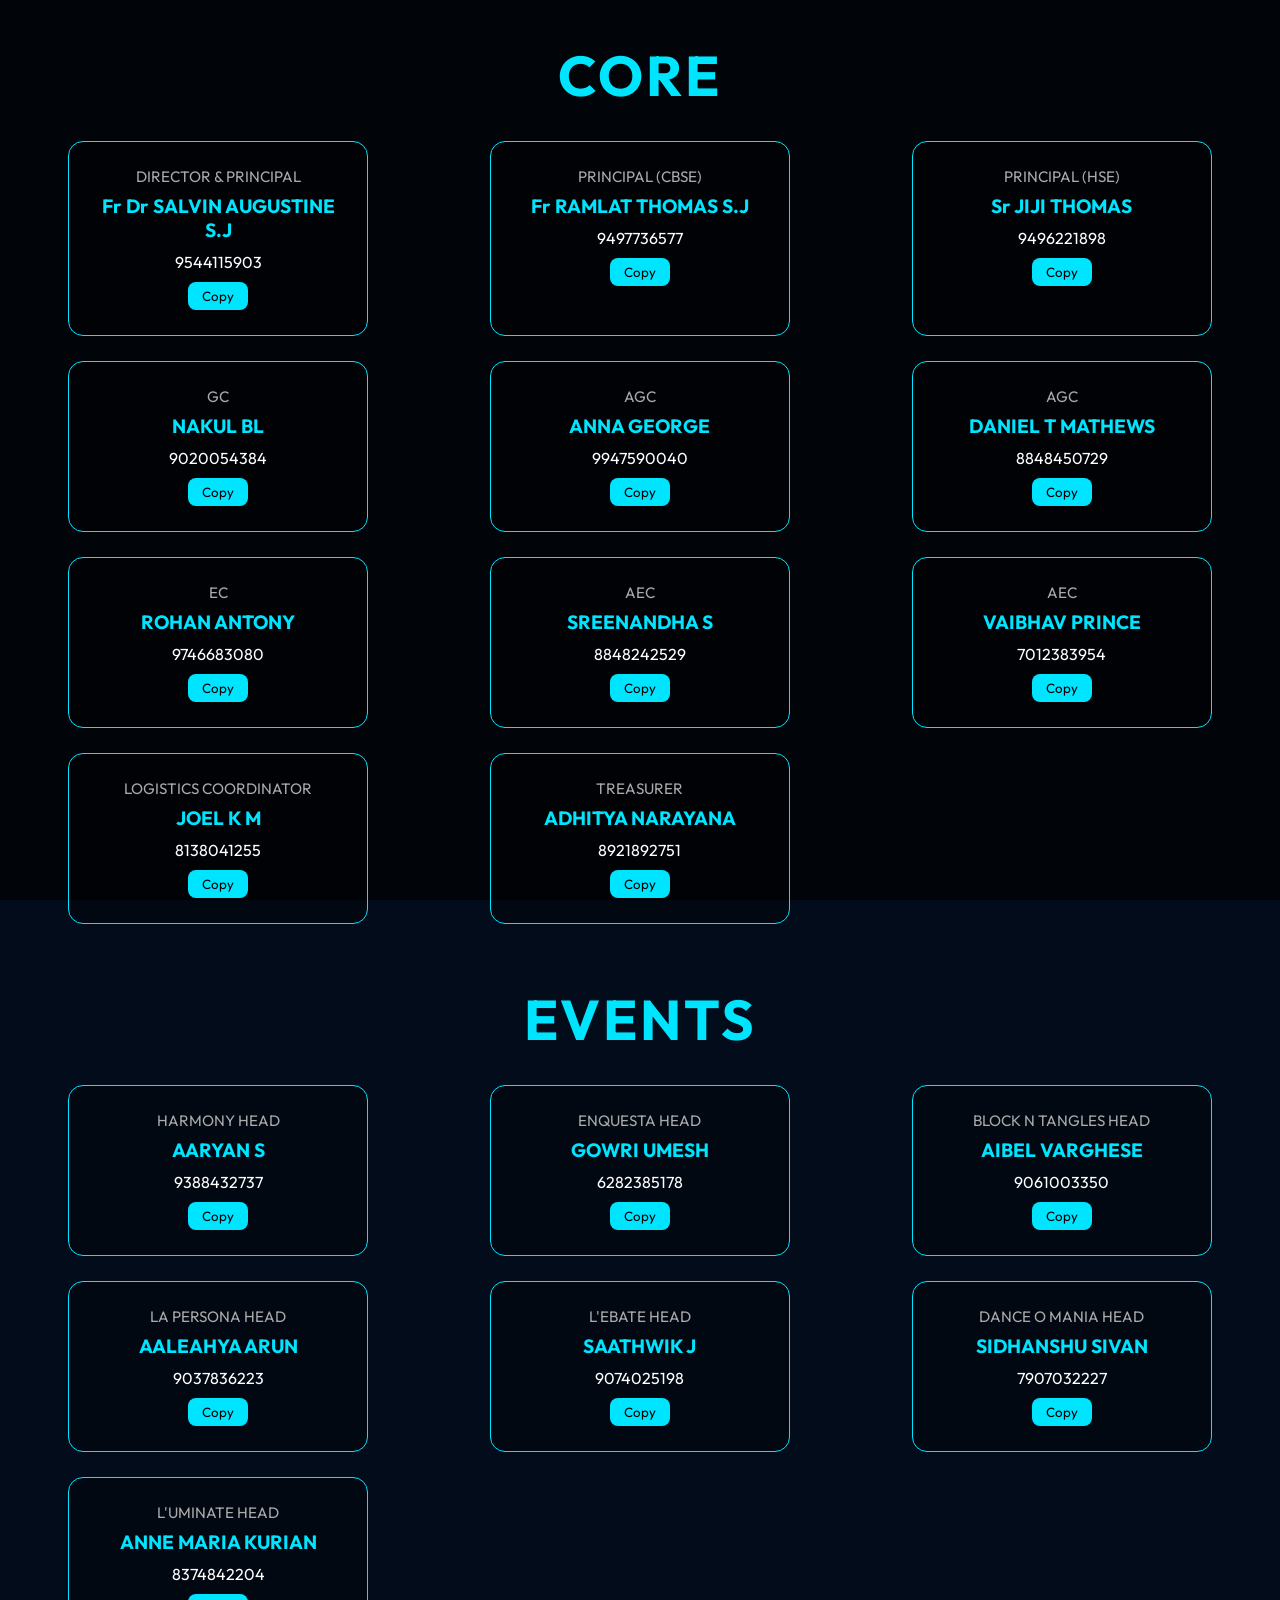
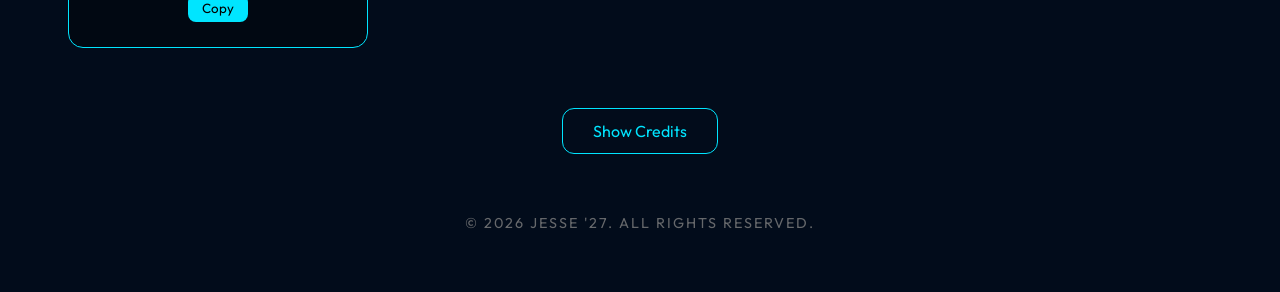
<file: contacts/index.html>
<!DOCTYPE html>
<html lang="en">
<head>
<meta charset="UTF-8">
<meta name="viewport" content="width=device-width, initial-scale=1">
<title>LAFEST CONTACTS</title>

<link href="https://fonts.googleapis.com/css2?family=Outfit:wght@300;400;600;700&display=swap" rel="stylesheet">
<link rel="stylesheet" href="style.css">
</head>

<body>

<video autoplay muted loop playsinline class="bg-video">
<source src="lafestlogocontactsbg.mp4" type="video/mp4">
</video>

<div class="overlay"></div>

<div class="madhavsuresh">

<!-- CORE -->
<div class="section">
<h1 class="title">CORE</h1>

<div class="grid">

<div class="card">
<div class="role">DIRECTOR & PRINCIPAL</div>
<div class="name">Fr Dr SALVIN AUGUSTINE S.J</div>
<div class="number">9544115903</div>
<button onclick="copyNumber(this)">Copy</button>
</div>

<div class="card">
<div class="role">PRINCIPAL (CBSE)</div>
<div class="name">Fr RAMLAT THOMAS S.J</div>
<div class="number">9497736577</div>
<button onclick="copyNumber(this)">Copy</button>
</div>

<div class="card">
<div class="role">PRINCIPAL (HSE)</div>
<div class="name">Sr JIJI THOMAS</div>
<div class="number">9496221898</div>
<button onclick="copyNumber(this)">Copy</button>
</div>

<div class="card">
<div class="role">GC</div>
<div class="name">NAKUL BL</div>
<div class="number">9020054384</div>
<button onclick="copyNumber(this)">Copy</button>
</div>

<div class="card">
<div class="role">AGC</div>
<div class="name">ANNA GEORGE</div>
<div class="number">9947590040</div>
<button onclick="copyNumber(this)">Copy</button>
</div>

<div class="card">
<div class="role">AGC</div>
<div class="name">DANIEL T MATHEWS</div>
<div class="number">8848450729</div>
<button onclick="copyNumber(this)">Copy</button>
</div>

<div class="card">
<div class="role">EC</div>
<div class="name">ROHAN ANTONY</div>
<div class="number">9746683080</div>
<button onclick="copyNumber(this)">Copy</button>
</div>

<div class="card">
<div class="role">AEC</div>
<div class="name">SREENANDHA S</div>
<div class="number">8848242529</div>
<button onclick="copyNumber(this)">Copy</button>
</div>

<div class="card">
<div class="role">AEC</div>
<div class="name">VAIBHAV PRINCE</div>
<div class="number">7012383954</div>
<button onclick="copyNumber(this)">Copy</button>
</div>

<div class="card">
<div class="role">LOGISTICS COORDINATOR</div>
<div class="name">JOEL K M</div>
<div class="number">8138041255</div>
<button onclick="copyNumber(this)">Copy</button>
</div>

<div class="card">
<div class="role">TREASURER</div>
<div class="name">ADHITYA NARAYANA</div>
<div class="number">8921892751</div>
<button onclick="copyNumber(this)">Copy</button>
</div>

</div>
</div>
<!-- EVENTS -->
<div class="section">
<h1 class="title">EVENTS</h1>

<div class="grid">

<div class="card">
<div class="role">HARMONY HEAD</div>
<div class="name">AARYAN S</div>
<div class="number">9388432737</div>
<button onclick="copyNumber(this)">Copy</button>
</div>

<div class="card">
<div class="role">ENQUESTA HEAD</div>
<div class="name">GOWRI UMESH</div>
<div class="number">6282385178</div>
<button onclick="copyNumber(this)">Copy</button>
</div>

<div class="card">
<div class="role">BLOCK N TANGLES HEAD</div>
<div class="name">AIBEL VARGHESE</div>
<div class="number">9061003350</div>
<button onclick="copyNumber(this)">Copy</button>
</div>

<div class="card">
<div class="role">LA PERSONA HEAD</div>
<div class="name">AALEAHYA ARUN</div>
<div class="number">9037836223</div>
<button onclick="copyNumber(this)">Copy</button>
</div>

<div class="card">
<div class="role">L'EBATE HEAD</div>
<div class="name">SAATHWIK J</div>
<div class="number">9074025198</div>
<button onclick="copyNumber(this)">Copy</button>
</div>

<div class="card">
<div class="role">DANCE O MANIA HEAD</div>
<div class="name">SIDHANSHU SIVAN</div>
<div class="number">7907032227</div>
<button onclick="copyNumber(this)">Copy</button>
</div>

<div class="card">
<div class="role">L'UMINATE HEAD</div>
<div class="name">ANNE MARIA KURIAN</div>
<div class="number">8374842204</div>
<button onclick="copyNumber(this)">Copy</button>
</div>

</div>
</div>

<!-- POPUP -->
<div class="center">
<button class="credits-btn" onclick="openCredits()">Show Credits</button>
</div>

<div id="popup" class="popup">
<div class="popup-box">

<h2>Website Credits</h2>

<p>Ryan Thomas</p>
<p>Madhav Suresh G</p>
<p>Nakul Dinakar</p>

<button onclick="closeCredits()">Back</button>
</div>
</div>
<script src="script.js"></script>
<footer class="footer">
© 2026 JESSE '27. ALL RIGHTS RESERVED.
</footer>
</file>
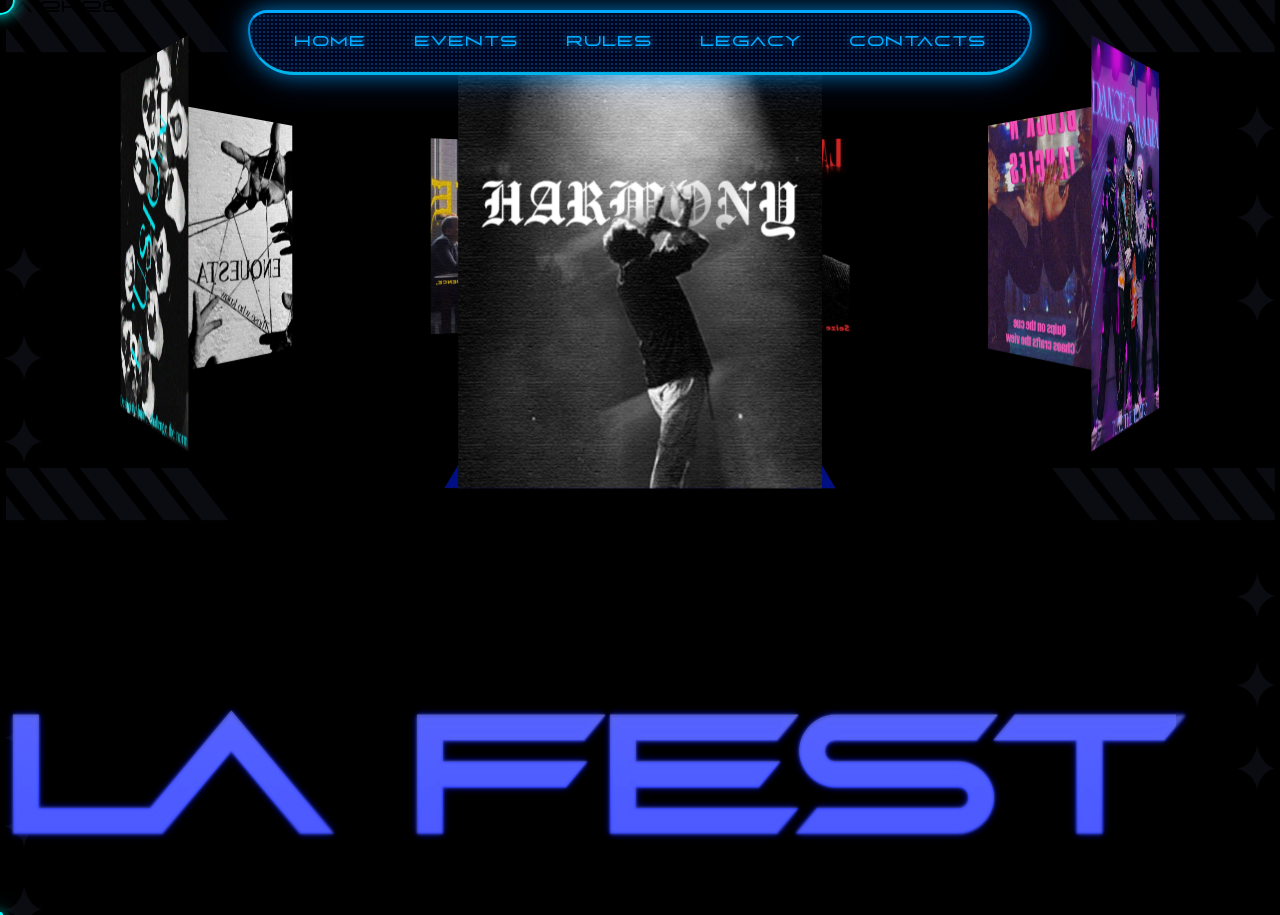
<file: eventsv1-main/index.html>
<!doctype html>
<html lang="en">

<head>
    <meta charset="UTF-8" />
    <meta name="viewport" content="width=device-width, initial-scale=1.0" />
    <title>LA EVENTS</title>
    <link rel="stylesheet" href="../nav.css">
    <style>
        * {
            margin: 0;
            padding: 0;
            box-sizing: border-box;
        }

        body {
            background-image: url("../eventsv1-main/images/bg.png");
            background-color: black;
            background-size: contain;
        }

        .navbar-container {
            z-index: 4;
        }
    </style>
    <link rel="stylesheet" href="../eventsv1-main/style2.css" />
</head>

<body>
    <div class="glitch-overlay"></div>

    <div class="navbar-container">
        <button class="menu-toggle" aria-label="Toggle menu">
            <div></div>
            <div></div>
            <div></div>
        </button>
        <nav class="navbar">
            <a href="../waterball/index.html">HOME</a>
            <a href="../eventsv1-main/index.html">EVENTS</a>
            <a href="../rules/index.html">RULES</a>
            <a href="../leg/index.html">LEGACY</a>
            <a href="../contacts_updated.html">CONTACTS</a>
        </nav>
    </div>


    <div class="header"></div>
    <span class="title">LA 2K26</span>
    <div class="banner">
        <div class="slider" style="--quantity: 7">
            <!-- <div class="item" style="--position: 1"><img src="images/dragon_1.jpg" alt=""></div> -->
            <div class="item" style="--position: 1">
                <img src="../eventsv1-main/images/img1.png" alt="" />
            </div>
            <div class="item" style="--position: 2">
                <img src="../eventsv1-main/images/img2.jpeg" alt="" />
            </div>
            <div class="item" style="--position: 3">
                <img src="../eventsv1-main/images/img3.jpeg" alt="" />
            </div>
            <div class="item" style="--position: 4">
                <img src="../eventsv1-main/images/img4.jpeg" alt="" />
            </div>
            <div class="item" style="--position: 5">
                <img src="../eventsv1-main/images/img5.jpeg" alt="" />
            </div>
            <div class="item" style="--position: 6">
                <img src="../eventsv1-main/images/img6.jpeg" alt="" />
            </div>
            <div class="item" style="--position: 7">
                <img src="../eventsv1-main/images/img7.jpeg" alt="" />
            </div>
            <div class="center-banner">
                <div class="banner-inner">
                    <img src="../eventsv1-main/logocentered.png" alt="" />
                </div>
            </div>
        </div>
        <div class="content">
            <h1 class="neon">LA FEST</h1>
            <div class="author">
                <p>CLICK CARDS TO SEE EVENT DETAILS</p>
            </div>
            <div class="model"></div>
        </div>
    </div>

    <!-- <div id="modal">
    <div class="modal-content">
        <span id="closeBtn">&times;</span>
        <img id="modalImg" alt="">
        <h2 id="modalTitle"></h2>
        <p id="modalDesc"></p>
    </div>
    </div> -->

    <div id="modal">
        <div class="modal-content">
            <span id="closeBtn">&times;</span>

            <button id="prevBtn">&#10094;</button>
            <button id="nextBtn">&#10095;</button>

            <div class="modal-body">
                <!-- LEFT -->
                <div class="left">
                    <img id="modalImg" alt="" />
                    <h2 id="modalTitle"></h2>
                    <p id="modalDesc"></p>
                    <p id="seeRulesBtn" class="mobile-toggle-text">See rules</p>
                </div>

                <!-- RIGHT -->
                <div class="right">
                    <p id="backToDescBtn" class="mobile-toggle-text">&#8592; Back</p>
                    <h3>RULES</h3>
                    <ul id="modalRules"></ul>
                </div>
            </div>
        </div>
    </div>
    <div class="cursor-dot"></div>
    <div class="cursor-ring"></div>

    <!-- <script>
        const images = document.querySelectorAll(".item img");

        const modal = document.getElementById("modal");
        const modalImg = document.getElementById("modalImg");
        const closeBtn = document.getElementById("closeBtn");
        const nextBtn = document.getElementById("nextBtn");
        const prevBtn = document.getElementById("prevBtn");

        let currentIndex = 0;

        // open modal
        images.forEach((img, index) => {
        img.addEventListener("click", () => {
            currentIndex = index;
            showImage();
            modal.style.display = "flex";
        });
        });

        // show image function
        function showImage() {
        modalImg.src = images[currentIndex].src;
        }

        // next
        nextBtn.onclick = () => {
        currentIndex = (currentIndex + 1) % images.length;
        showImage();
        };

        // prev
        prevBtn.onclick = () => {
        currentIndex = (currentIndex - 1 + images.length) % images.length;
        showImage();
        };

        // close
        closeBtn.onclick = () => modal.style.display = "none";

        window.onclick = (e) => {
        if (e.target === modal) {
            modal.style.display = "none";
        }
        };
    </script> -->

    <script>
        const images = document.querySelectorAll(".item img");

        const modal = document.getElementById("modal");
        const modalImg = document.getElementById("modalImg");
        const modalTitle = document.getElementById("modalTitle");
        const modalDesc = document.getElementById("modalDesc");
        const modalRules = document.getElementById("modalRules");

        const modalBody = document.querySelector(".modal-body");
        const seeRulesBtn = document.getElementById("seeRulesBtn");
        const backToDescBtn = document.getElementById("backToDescBtn");

        seeRulesBtn.onclick = () => modalBody.classList.add("show-rules");
        backToDescBtn.onclick = () => modalBody.classList.remove("show-rules");

        const closeBtn = document.getElementById("closeBtn");
        const nextBtn = document.getElementById("nextBtn");
        const prevBtn = document.getElementById("prevBtn");

        let currentIndex = 0;

        // 🔥 DATA
        const eventData = [
            {
                title: "HARMONY",
                desc: `Silence becomes obsolete the second the first note hits. Upon a singular stage, an amalgam of different voices rises as one; the air shifts as the ensembles take command through their mastery of rhythm, harmony, and precision. What follows is not just any other performance, but a resurgence of spirit and voices restored to their complete grandeur. This is Harmony — a celebration of music in its most powerful and unapologetic form.`,

                rules: [
                    "Each team must have a minimum of five members, and a maximum of ten.",
                    "Teams will have three minutes for stage setup and seven minutes for performance.",
                    "Each team must include at least three instruments and not more than four vocalists.",
                    "All genres of music are permitted, except devotional, patriotic, and classical.",
                    "Instruments must be tuned before reaching the school.",
                    "The use of pre-recorded MIDI files, rhythm boxes, karaoke tracks, or drum pads is strictly prohibited.",
                    "Shoulder synthesisers and USB-MIDI controllers are allowed, as long as they do not include pre-recorded MIDI loops.",
                    "The venue will provide the following:A standard drum kit Two keyboard stands Five microphones Six output connections",
                    "Participants must bring any additional instruments and accessories they may need, such as guitar pedals, cables and drumsticks.",
                    "Amplifiers will be available upon request.",
                    "Vulgarity in lyrics will lead to deduction of points.",
                ],
            },

            {
                title: "DANCE O' MANIA",
                desc: `Dance O’ Mania surges to life, each rhythmic step reverberating and building a quiet yet undeniable force. Movement becomes a synergy — fluid and unrestrained, breaking past limits to form something raw and deliberate. As the momentum builds to its summit, every motion carries emotion — precise, controlled yet instinctive. In that balance of solitude and strength, the stage does not just hold the performance, it yields to it.`,

                rules: [
                    "1. Each team must have a minimum of five members, and a maximum of ten.",
                    "2. Teams will have three minutes for stage setup and seven minutes for performance.",
                    "3. Each team must include at least three instruments and not more than four vocalists.",
                    "4. All genres of music are permitted, except devotional, patriotic, and classical.",
                    "5. Instruments must be tuned before reaching the school.",
                    "6. The use of pre-recorded MIDI files, rhythm boxes, karaoke tracks, or drum pads is strictly prohibited.",
                    "7. Shoulder synthesisers and USB-MIDI controllers are allowed, as long as they do not include pre-recorded MIDI loops.",
                    "8. The venue will provide the following:",
                    "   • A standard drum kit",
                    "   • Two keyboard stands",
                    "   • Five microphones",
                    "   • Six output connections",
                    "9. Participants must bring any additional instruments and accessories they may need, such as guitar pedals, cables and drumsticks.",
                    "10. Amplifiers will be available upon request.",
                    "11. Vulgarity in lyrics will lead to deduction of points.",
                ],
            },

            {
                title: "BLOCK N' TANGLES",
                desc: `"Think fast, speak faster, and pray your neurons cooperate. Block N’ Tangles is not so much a game as it is a live demonstration of what happens when intelligence is politely abandoned. The rules may be simple, but the outcomes, well, not so much. One twist, one rephrase, one unfortunate sentence, and the whole performance spirals beautifully off the cliff of absurdity. Every plot twist is a trap, every response is a gamble, and every round is an elegant collapse of preparation into pandemonium.`,

                rules: [
                    "1. Each school may send no more than two teams, each consisting of two members.",
                    "2. There will be two off-stage rounds: the first is a written round that will shortlist teams for the second, a group discussion round.",
                    "3. Four teams will qualify for the final on-stage round.",
                    "4. The on-stage round will comprise multiple sub-rounds, the details of which will be revealed on the day of the event.",
                    "5. The judges' decisions will be final.",
                    "6. Vulgarity or obscenity in speech or actions will lead to disqualification."
                ],
            },

            {
                title: "LA PERSONA",
                desc: `The lights are glaring and the audience awaits; unflinching and unforgiving. The only script you have is the one you create under the limelight. Quick thinking, composure and authenticity are your only allies. Be your own character, or put on a mask as your temperament is intensely analysed. This is La Persona, a battleground where only the fearless move ahead in a test of personality and creativity. The throne lies vacant for the victor to claim. Conquer the stage or crumble under the weight of the crown.`,

                rules: [
                    "1. Each school may nominate a maximum of four contestants to participate in this event.",
                    "2. The event comprises three rounds:",
                    "    • Glance - Written round",
                    "    • Gaze - Interview round",
                    "    • The Unveil - Final onstage round",
                    "3. All participants are expected to show up in modest attire.",
                    "4. Strict adherence to time limits for each segment is mandatory. Any deviation may result in penalties, including point deductions.",
                    "5. Any form of vulgarity, obscenity, or the use of unparliamentary language is strictly prohibited. Such infractions will result in immediate point deductions or potential disqualification.",
                    "6. The judges' decision will be final and irrevocable.",
                    "7. La Persona will crown only one winner."
                ],
            },

            {
                title: "L'EBATE",
                desc: `A clash of sharp minds where every word is weighed and every argument unravelled. A ground where opinions and facts are challenged, refined, reframed, and even rebuilt in the face of opposition. As a contender at L’ebate, your strength lies in what you can defend. `,

                rules: [
                    "1. Each school may send a team comprising two members.",
                    "2. Performance in the prelims will determine entry into the semi-finals and finals.",
                    "3. Prelims rules: Speakers will be allowed one minute to deliver their points, after which the opposition can ask questions for a maximum of two minutes. A maximum of three questions is allowed.",
                    "4. Finals rules: The finals will be centred around a moot court scenario. Participants will not be allowed to change their stand during the debate.",
                    "5. During the rebuttal session, the speaker is not allowed to seek the help of his teammate, and cross-questioning is not allowed. No new arguments may be introduced in the rebuttal period.",
                    "6. Details regarding the semi-finals and finals will be provided on the day of the event."
                ],
            },

            {
                title: "ENQUESTA",
                desc: `Imagine a world where intellect is no longer an advantage, but a necessity. Where inquisitiveness is the need of the hour, and questions do not merely test what you know, but probe how you think. Welcome to Enquesta, where insight meets acuity. Read between the lines and scrutinise every word with intent, for only then will you truly stand a chance of securing victory. `,

                rules: [
                    "1. Each school may register up to six teams for the preliminary round.",
                    "2. Each team must consist of only two members.",
                    "3. The prelims will feature twenty questions to determine the finalists.",
                    "4. Only one team per school can qualify for the finals.",
                    "5. In case of a tie, starred questions will be used as tiebreakers.",
                    "6. The top six teams will advance to the final round.",
                    "7. The finals may include question formats such as Pounce and Bounce, Buzzer, or Rapid Fire.",
                    "8. The quizmasters' decision is final."
                ],
            },

            {
                title: "ILLUMINATI",
                desc: `A world at its pinnacle, where progress collapses under its own weight. Here, today’s realities warp into distorted futures, shaped by power, silence, and control. Through the clever use of satire and humour, actors reveal the absurdities embedded within systems to which we often conform without question. Theatre becomes a lens, magnifying the truths that seem distant yet disturbingly close. At this tipping point, the spotlight exposes not just what we could become, but what we already are.`,

                rules: [
                    "1. Each school may send a team of two members.",
                    "2. The event will consist of three rounds: a written round, a puzzle-solving round, and a final on-stage round.",
                    "3. The written round will test general knowledge and lateral thinking skills.",
                    "4. The puzzle-solving round will involve solving a series of puzzles within a time limit.",
                    "5. The final on-stage round will involve a live puzzle-solving challenge in front of an audience.",
                    "6. The team with the highest score at the end of all rounds will be declared the winner.",
                    "7. The judges' decision will be final and binding."
                ],
            },

            // ...Array(images.length - 2).fill({
            //   title: "COMING SOON",
            //   desc: "Details will be revealed soon...",
            //   rules: ["More info coming soon"],
            // }),
        ];

        // open modal
        images.forEach((img, index) => {
            img.addEventListener("click", () => {
                currentIndex = index;
                showContent();
                modal.style.display = "flex";
                setTimeout(() => modal.classList.add("show"), 10);
            });
        });

        function showContent() {
            modalBody.classList.remove("show-rules");
            modalImg.src = images[currentIndex].src;
            modalTitle.textContent = eventData[currentIndex].title;
            modalDesc.textContent = eventData[currentIndex].desc;

            // rules list
            modalRules.innerHTML = "";
            eventData[currentIndex].rules.forEach((rule) => {
                const li = document.createElement("li");
                li.textContent = rule;
                modalRules.appendChild(li);
            });
        }

        function animateChange(direction) {
            const body = document.querySelector(".modal-body");

            body.classList.remove("slide-in");
            body.classList.add(
                direction === "next" ? "slide-out-left" : "slide-out-right",
            );

            setTimeout(() => {
                showContent();

                body.classList.remove("slide-out-left", "slide-out-right");
                body.classList.add("slide-in");
            }, 200);
        }

        // next
        nextBtn.onclick = () => {
            currentIndex = (currentIndex + 1) % images.length;
            animateChange("next");
        };

        // prev
        prevBtn.onclick = () => {
            currentIndex = (currentIndex - 1 + images.length) % images.length;
            animateChange("prev");
        };

        // close
        //   closeBtn.onclick = () => (modal.style.display = "none");
        let isClosing = false;

        function closeModal() {
            if (isClosing) return;
            isClosing = true;

            modal.classList.remove("show");

            setTimeout(() => {
                modal.style.display = "none";
                isClosing = false;
            }, 400);
        }
        //   closeBtn.onclick = () => {
        //     modal.classList.remove("show");
        //     setTimeout(() => (modal.style.display = "none"), 400);
        //   };

        //   window.onclick = (e) => {
        //     if (e.target === modal) {
        //       modal.style.display = "none";
        //     }
        //   };
        closeBtn.onclick = closeModal;

        window.onclick = (e) => {
            if (e.target === modal) {
                closeModal();
            }
        };
    </script>

    <!-- CUSTOM CURSOR -->
    <script>
        const dot = document.querySelector(".cursor-dot");
        const ring = document.querySelector(".cursor-ring");

        let mouseX = 0;
        let mouseY = 0;

        let ringX = 0;
        let ringY = 0;

        // track mouse
        document.addEventListener("mousemove", (e) => {
            mouseX = e.clientX;
            mouseY = e.clientY;

            dot.style.left = mouseX + "px";
            dot.style.top = mouseY + "px";
        });

        // smooth follow (lag effect)
        function animate() {
            ringX += (mouseX - ringX) * 0.15;
            ringY += (mouseY - ringY) * 0.15;

            ring.style.left = ringX + "px";
            ring.style.top = ringY + "px";

            requestAnimationFrame(animate);
        }

        animate();

        // hover detection
        const hoverElements = document.querySelectorAll("button, img, .item");

        hoverElements.forEach((el) => {
            el.addEventListener("mouseenter", () => {
                document.body.classList.add("cursor-hover");
            });

            el.addEventListener("mouseleave", () => {
                document.body.classList.remove("cursor-hover");
            });
        });

        //OPTIONAL

        document.addEventListener("click", () => {
            ring.style.transform = "translate(-50%, -50%) scale(0.7)";
            setTimeout(() => {
                ring.style.transform = "translate(-50%, -50%) scale(1)";
            }, 100);
        });
    </script>
    <script src="https://cdn.jsdelivr.net/npm/bootstrap@5.3.2/dist/js/bootstrap.bundle.min.js"></script>
    <script>
        const toggle = document.querySelector('.menu-toggle');
        const navbar = document.querySelector('.navbar');

        toggle.addEventListener('click', () => {
            navbar.classList.toggle('active');
        });
    </script>
</body>

</html>
</file>
<file: contacts/style.css>
*{
margin:0;
padding:0;
box-sizing:border-box;
font-family:Outfit;
}

body{
background:#020c1b;
color:white;
overflow-x:hidden;
}

.bg-video{
position:fixed;
width:100%;
height:100%;
object-fit:cover;
z-index:-2;
}

.overlay{
position:fixed;
inset:0;
background:rgba(0,0,0,0.65);
z-index:-1;
}

.madhavsuresh{
padding:40px 20px;
}

.section{
margin-bottom:60px;
}

.title{
text-align:center;
font-size:3.5rem;
color:#00e5ff;
letter-spacing:3px;
margin-bottom:30px;
}

.grid{
display:grid;
grid-template-columns:repeat(3,1fr);
gap:25px;
justify-items:center;
}

.card{
width:300px;
padding:25px;
border:1px solid #00e5ff;
border-radius:15px;
background:rgba(0,0,0,0.3);
text-align:center;
transition:0.3s;
}

.card:hover{
transform:translateY(-6px);
box-shadow:0 0 25px #00e5ff;
}

.role{
color:#aaa;
font-size:0.95rem;
margin-bottom:8px;
}

.name{
color:#00e5ff;
font-size:1.2rem;
font-weight:700;
}

.number{
margin:10px 0;
}

button{
padding:6px 14px;
border:none;
border-radius:8px;
background:#00e5ff;
cursor:pointer;
}

.center{
text-align:center;
}

.credits-btn{
padding:12px 30px;
border:1px solid #00e5ff;
background:transparent;
color:#00e5ff;
border-radius:12px;
font-size:1rem;
}

.popup{
position:fixed;
inset:0;
display:none;
justify-content:center;
align-items:center;
background:rgba(0,0,0,0.5);
}

.popup-box{
background:rgba(0,0,0,0.4);
backdrop-filter:blur(18px);
border:1px solid #00e5ff;
padding:40px;
border-radius:18px;
text-align:center;
width:320px;
}

.popup-box h2{
color:#00e5ff;
margin-bottom:20px;
}

.popup-box p{
margin:10px 0;
}

.popup-box button{
margin-top:20px;
}

.footer{
text-align:center;
width:100%;
display:flex;
justify-content:center;
align-items:center;
padding:20px;
color:grey;
font-size:0.9rem;
letter-spacing:2px;
opacity:0.8;
margin-top:40px;
}
</file>
<file: nav.css>
@font-face {
    font-family: 'gabos';
    src: url('../waterball/Fonts/BEASIGNE.ttf') format('truetype');
    font-weight: bold;
    font-style: oblique;
}

/* Dynamic Island Navbar with Matrix Glow */


* {
    margin: 0;
    padding: 0;
    box-sizing: border-box;
}

body {
    font-family: "gabos", sans-serif;
    max-height: 100vh;
    overflow-y: hidden;

}

.navbar-container {
    position: absolute;
    top: 20px;
    margin-top: -10px;
    width: 100%;
    display: flex;
    justify-content: center;
    z-index: 230000;
    /* Increased z-index to be above glass boxes container */
}

.navbar {
    background-color: #020520;
    border-radius: 0px;
    padding: 13px 20px;
    display: flex;
    /* gap: 10px; */
    justify-content: center;
    align-items: center;
    position: relative;
    overflow: hidden;
    box-shadow:
        0 0 20px rgba(0, 170, 255, 0.6),
        0 0 40px rgba(0, 100, 255, 0.3),
        inset 0 0 20px rgba(0, 170, 255, 0.1);
    transition: all 0.4s ease;
    z-index: 1;
    border: 2px solid rgba(0, 170, 255, 0.8);
    border-top: 3px solid rgba(0, 170, 255, 1);
    border-bottom: 3px solid rgba(0, 200, 255, 0.9);
    border-top-left-radius: 50px;
    border-top-right-radius: 50px;
    border-bottom-left-radius: 120px;
    border-bottom-right-radius: 120px;
}

/* Matrix Dot Background */
.navbar::after {
    content: "";
    position: absolute;
    top: -100%;
    left: -100%;
    width: 400%;
    height: 400%;
    background-image: radial-gradient(circle,
            rgba(0, 170, 255, 0.25) 0.75px,
            transparent 0.5px);
    background-size: 4px 4px;
    opacity: 1;
    transition: opacity 0.5s ease;
    /* animation: matrixMove 30s linear infinite; */
    pointer-events: none;
    z-index: 0;
}

.navbar:hover {
    padding: 16px 32px;
    transform: scale(1.05);
    box-shadow:
        0 0 30px rgba(0, 170, 255, 0.8),
        0 0 60px rgba(0, 150, 255, 0.5),
        inset 0 0 30px rgba(0, 170, 255, 0.2);
}

.navbar:hover::after {
    opacity: 1;
    animation: matrixMove 30s linear infinite;
}

.navbar a {
    color: #00aaff;
    text-decoration: none;
    font-size: 13px;
    position: relative;
    z-index: 2;
    padding: 10px 18px;
    border-radius: 0px;
    background: transparent;
    transition: all 0.4s ease;
    letter-spacing: 1px;
    text-shadow: 0 0 8px rgba(0, 170, 255, 0.6);
    margin: 0 6px;
}

/* Matrix Dot Capsule Effect on Links */
.navbar a::before {
    content: "";
    position: absolute;
    inset: 0;
    border-radius: 10px;
    padding: 2px;
    background: radial-gradient(circle at center,
            rgba(0, 170, 255, 0.4),
            transparent);
    /* background-size: 2px 2px; */
    background-repeat: repeat;
    z-index: -1;
    opacity: 0;
    transform: scale(0.9);
    transition: 0.3s ease;
}

.navbar a:hover::before {
    opacity: 1;
}

.navbar a:hover {
    transform: scale(1.3);
    text-shadow: 0 0 15px rgba(0, 170, 255, 0.8),
        0 0 30px rgba(0, 150, 255, 0.6),
        0 0 45px rgba(0, 100, 255, 0.4);
    background: rgba(0, 170, 255, 0.1);
    box-shadow:
        0 0 20px rgba(0, 170, 255, 0.8),
        inset 0 0 15px rgba(0, 170, 255, 0.3);
    /* border-left: 2px solid rgba(0, 170, 255, 0.8); */
    border: 3px double rgba(0, 170, 255, 0.8);
    border-style: hidden;
    border-radius: 50px;
}

.navbar a:focus,
.navbar a:active {
    outline: none;
    background: transparent;
    box-shadow: none;
}

.menu-toggle {
    display: none;
    flex-direction: column;
    justify-content: center;
    align-items: center;
    cursor: pointer;
    position: absolute;
    top: 10px;
    right: 20px;
    width: 35px;
    /* Added width */
    height: 30px;
    /* Added height */
    z-index: 240000;
    background-color: #000000;
    /* border: 2px solid #bbbbbb;; */
    /* Increased z-index for hamburger menu */
}

.menu-toggle div {
    height: 3px;
    background: #bbbbbb;
    margin: 4px 0;
    width: 25px;
    border-radius: 0px;
    transition: 0.3s ease;
    cursor: pointer;
    box-shadow: 0 0 10px rgba(0, 170, 255, 0.6);
}

.navbar a.active {
    color: #00d9ff;
    text-shadow:
        0 0 20px rgba(0, 170, 255, 0.9),
        0 0 40px rgba(0, 150, 255, 0.7);
    background: rgba(0, 170, 255, 0.15);
    box-shadow:
        0 0 25px rgba(0, 170, 255, 0.9),
        inset 0 0 20px rgba(0, 170, 255, 0.4);
    border-left: 3px solid rgba(0, 170, 255, 0.9);
    border-right: 3px solid rgba(0, 170, 255, 0.9);
}

@media (max-width: 768px) {
    .navbar {
        flex-direction: column;
        align-items: center;
        padding: 0 20px;
        width: 100%;
        /* max-width: 400px; */
        max-height: 0;
        opacity: 0;
        pointer-events: none;
        transition: all 0.4s ease;
        border-radius: 0px;
        margin-top: -10px;
    }

    .menu-toggle:hover+.navbar,
    .navbar:hover {
        max-height: 500px;
        padding: 20px;
        opacity: 1;
        pointer-events: auto;
        animation: dropIn 0.5s ease-out;
    }

    .navbar.show {
        max-height: 500px;
        padding: 20px;
        opacity: 1;
        pointer-events: auto;
        z-index: 220000;
        /* Increased z-index to be above glass boxes */
    }

    .menu-toggle {
        display: flex;
    }
}

@keyframes matrixMove {
    0% {
        background-position: 0 0;
    }

    100% {
        background-position: 300px 300px;
    }
}
</file>
<file: eventsv1-main/style2.css>
@import url("https://fonts.cdnfonts.com/css/ica-rubrik-black");
@import url("https://fonts.cdnfonts.com/css/poppins");

@font-face {
    font-family: "BEASIGNE";
    src: url("BEASIGNE.otf");
}

@font-face {
    font-family: "Panchang";
    src: url("Panchang-Light.woff2");
}

.banner {
    width: 100%;
    height: 100vh;
    text-align: center;
    overflow: hidden;
    position: relative;
}

.banner .slider {
    position: absolute;
    width: 200px;
    height: 250px;
    top: 10%;
    left: calc(50% - 100px);
    transform-style: preserve-3d;
    transform: perspective(1000px);
    animation: autoRun 20s linear infinite;
    z-index: 2;
}

@keyframes autoRun {
    from {
        transform: perspective(1000px) rotateX(-16deg) rotateY(0deg);
    }

    to {
        transform: perspective(1000px) rotateX(-16deg) rotateY(360deg);
    }
}

.banner .slider .item {
    position: absolute;
    inset: 0 0 0 0;
    transform: rotateY(calc((var(--position) - 1) * (360 / var(--quantity)) * 1deg)) translateZ(450px);
}



.banner .slider .item img {
    width: 100%;
    /* height: 120%; */
    object-fit: cover;
    aspect-ratio: 3 / 4;
}

.banner .content {
    position: absolute;
    bottom: 0;
    left: 50%;
    transform: translateX(-50%);
    width: min(1400px, 100vw);
    height: max-content;
    padding-bottom: 10px;
    display: flex;
    flex-wrap: wrap;
    justify-content: space-between;
    align-items: center;
    z-index: 1;
}

.banner .content h1 {
    font-family: "BEASIGNE";
    font-size: 10em;
    line-height: 1em;
    position: relative;
    background-image:
        linear-gradient(to bottom,
            hsl(239, 70%, 10%) 5%,
            hsl(235, 89%, 40%) 50%,
            hsl(236, 84%, 20%) 80%),
        linear-gradient(to bottom, #6f7cff, #040F7B, #02074a);

    -webkit-background-clip: text;
    background-clip: text;
    -webkit-text-fill-color: transparent;
    color: transparent;

    text-shadow:
        0 0 3px rgba(111, 124, 255, 0.5),
        0 0 6px rgba(44, 59, 243, 0.4),
        0 0 10px rgba(15, 25, 175, 0.3);

    filter: contrast(1.1) brightness(1.1);
}

.banner .content h1::before {
    content: "LA FEST";
    position: absolute;
    top: 0;
    /* left: 0; */

    background: linear-gradient(to bottom,
            rgba(255, 255, 255, 0.5),
            rgba(255, 255, 255, 0.1),
            transparent);

    -webkit-background-clip: text;
    background-clip: text;
    -webkit-text-fill-color: transparent;

    transform: translateY(-1px);
    opacity: 0.5;
    pointer-events: none;
}

.banner .content h1::after {
    position: absolute;
    inset: 0 0 0 0;
    content: attr(data-content);
    z-index: 2;
    -webkit-text-stroke: 2px #d2d2d2;
    color: transparent;
}

.banner .content .author {
    font-family: Poppins;
    text-align: right;
    max-width: 200px;
}

.banner .content h2 {
    font-size: 3em;
}

@media screen and (max-width: 1023px) {
    .banner .slider {
        width: 160px;
        height: 200px;
        left: calc(50% - 80px);
    }

    .banner .slider .item {
        transform: rotateY(calc((var(--position) - 1) * (360 / var(--quantity)) * 1deg)) translateZ(300px);
    }

    .banner .content h1 {
        text-align: center;
        width: 100%;
        text-shadow: 0 10px 20px #000;
        font-size: 7em;
    }

    .banner .content .author {
        color: #fff;
        padding: 20px;
        text-shadow: 0 10px 20px #000;
        z-index: 2;
        max-width: unset;
        width: 100%;
        text-align: center;
        padding: 0 30px;
    }
}

@media screen and (max-width: 767px) {
    .banner .slider {
        width: 100px;
        height: 150px;
        left: calc(50% - 50px);
    }

    .banner .slider .item {
        transform: rotateY(calc((var(--position) - 1) * (360 / var(--quantity)) * 1deg)) translateZ(180px);
    }

    .banner .content h1 {
        font-size: 5em;
    }
}

#modal {
    position: fixed;
    top: 0;
    left: 0;
    width: 100vw;
    height: 100vh;
    display: none;
    justify-content: center;
    align-items: center;
    background: rgba(0, 0, 0, 0.315);
    backdrop-filter: blur(10px);
    z-index: 999;
}

/* ccccccc */

.modal-content {
    position: relative;
    width: clamp(60vw, 90vw, 1200px);
    /* max-width:1200px; */
    /* min-width:60vw; */
    height: 90vh;
    background: #0a0a12ea;
    border-radius: 20px;
    padding: 20px;
    color: white;
    box-shadow: 0 0 40px cyan;
    display: flex;
    flex-direction: column;
}

.modal-body {
    display: flex;
    gap: 20px;
    height: 100%;
    padding: 50px;
}

/* LEFT SIDE */
.left {
    flex: 1;
    display: flex;
    flex-direction: column;
    /* background: rgb(5, 19, 41); */
    display: flex;
    align-items: center;
    padding: 10px;
    border-right: 2px solid cyan;
    padding-right: 30px;
    overflow: scroll;
    scrollbar-width: none;
    -ms-overflow-style: none;
}

.left::-webkit-scrollbar {
    display: none;
}

.left img {
    border-radius: 10px;
    margin-bottom: 10px;
    object-fit: cover;
    /* width: 70%; */
    height: 70%;
    aspect-ratio: 3 / 4;
    border-radius: 10px;
    object-fit: cover;
}

.left h2 {
    font-family: "BEASIGNE";
    color: cyan;
    margin-bottom: 10px;
}

.left p {
    font-family: "Panchang";
    font-size: 14px;
    line-height: 1.5;
    text-align: justify;
}

/* RIGHT SIDE */
.right {
    flex: 1;
    background: rgba(255, 255, 255, 0.03);
    border-radius: 10px;
    padding: 15px;
    padding-left: 30px;
    overflow: scroll;
    scrollbar-width: none;
    -ms-overflow-style: none;
}

.right::-webkit-scrollbar {
    display: none;
}

.right h3 {
    font-family: "BEASIGNE";
    margin-bottom: 10px;
    color: cyan;
    font-size: 1.2em;
    text-align: left;
}

.right ul {
    list-style: none;
    padding: 0;
}

.right li {
    font-family: "Panchang";
    margin-bottom: 18px;
    font-size: 1em;
    border-left: 2px solid cyan;
    padding-left: 8px;
    font-weight: 10;
}

/* arrows */
#prevBtn,
#nextBtn {
    position: absolute;
    top: 50%;
    transform: translateY(-50%);
    font-size: 30px;
    background: none;
    border: none;
    color: cyan;
    cursor: pointer;
}

#prevBtn {
    left: -50px;
}

#nextBtn {
    right: -50px;
}

#closeBtn {
    position: absolute;
    top: 10px;
    right: 20px;
    font-size: 28px;
    cursor: pointer;
    z-index: 10000;
    transition:
        transform 0.2s ease,
        color 0.2s ease;
}

/* ------------ */
#modal {
    opacity: 0;
    pointer-events: none;
    transition: opacity 0.4s ease;
}

#modal.show {
    opacity: 1;
    pointer-events: auto;
}

.modal-content {
    transform: scale(0.9) translateY(30px);
    opacity: 0;
    transition: all 0.4s ease;
}

#modal.show .modal-content {
    transform: scale(1) translateY(0);
    opacity: 1;
}

.modal-body {
    transition:
        transform 0.4s ease,
        opacity 0.4s ease;
}

.slide-out-left {
    transform: translateX(-50px);
    opacity: 0;
}

.slide-out-right {
    transform: translateX(50px);
    opacity: 0;
}

.slide-in {
    transform: translateX(0);
    opacity: 1;
}

#prevBtn:hover,
#nextBtn:hover {
    text-shadow: 0 0 10px cyan;
    transform: translateY(-50%) scale(1.2);
    cursor: none;
}

#closeBtn:hover {
    color: red;
    transform: scale(1.2) rotate(90deg);
}

.left img {
    transition: transform 0.4s ease;
}

.left img:hover {
    transform: scale(1.03);
}

/* mobile toggle text */
.mobile-toggle-text {
    display: none;
    color: cyan;
    font-family: "Panchang";
    font-size: 14px;
    margin-top: 15px;
    cursor: pointer;
    text-align: center;
    text-decoration: underline;
    background: #0a0a12f2;
    padding: 15px;
    position: sticky;
    bottom: 0;
    z-index: 10;
    box-shadow: 0 -10px 20px #0a0a12;
}

.mobile-toggle-text:hover {
    text-shadow: 0 0 10px cyan;
}

#backToDescBtn {
    margin-top: 0;
    margin-bottom: 15px;
    text-align: left;
    top: 0;
    bottom: auto;
    box-shadow: 0 10px 20px #0a0a12;
}

/* hide default cursor */
body {
    cursor: none;
}

/* dot */
.cursor-dot {
    position: fixed;
    width: 6px;
    height: 6px;
    background: cyan;
    border-radius: 50%;
    pointer-events: none;
    z-index: 9999;
    box-shadow:
        0 0 10px cyan,
        0 0 20px cyan;
    transform: translate(-50%, -50%);
}

/* ring */
.cursor-ring {
    position: fixed;
    width: 30px;
    height: 30px;
    border: 2px solid cyan;
    border-radius: 50%;
    pointer-events: none;
    z-index: 9998;
    transform: translate(-50%, -50%);
    transition:
        transform 0.15s ease,
        width 0.2s ease,
        height 0.2s ease;
    box-shadow: 0 0 15px cyan;
}

/* hover effect */
.cursor-hover .cursor-ring {
    width: 50px;
    height: 50px;
    border-color: white;
    box-shadow: 0 0 25px white;
}

.cursor-hover .cursor-dot {
    background: white;
}

.cursor-dot,
.cursor-ring {
    mix-blend-mode: difference;
}

.verycooltext {
    font-family: "BEASIGNE";
}

/* ===== MOBILE FIX FOR MODAL ===== */
@media (max-width: 768px) {

    .modal-content {
        height: 90vh;
        /* more breathing room */
        padding: 10px;
    }

    .modal-body {
        flex-direction: column;
        /* 🔥 THIS stacks left + right */
        padding: 15px;
        gap: 15px;
    }

    /* LEFT */
    .left {
        border-right: none;
        /* remove side border */
        border-bottom: 2px solid cyan;
        /* add bottom divider instead */
        padding-right: 0;
        padding-bottom: 15px;
    }

    .left img {
        width: 100%;
        height: auto;
        /* prevent overflow */
    }

    /* RIGHT */
    .right {
        width: 100%;
        padding: 0;
        flex: 1;
    }

    .mobile-toggle-text {
        display: block;
    }

    .modal-body:not(.show-rules) .right {
        display: none;
    }

    .modal-body.show-rules .left {
        display: none;
    }

    /* arrows inside modal on mobile */
    #prevBtn {
        left: 10px;
    }

    #nextBtn {
        right: 10px;
    }
}

/* CENTER BANNER */
.center-banner {
    position: absolute;
    top: 90%;
    left: 50%;

    transform: translate(-50%, -50%) translateZ(0px);

    width: 180px;
    height: 80px;

    display: flex;
    align-items: center;
    justify-content: center;



    border-radius: 12px;



    z-index: 5;
}

.center-banner span {
    font-family: "BEASIGNE";
    color: cyan;
    font-size: 1.5em;
    text-shadow: 0 0 10px cyan;
}

.center-banner img {
    object-fit: scale-down;
    width: max(100%, 500px);
}

/* inner wrapper handles animation */
.banner-inner {
    display: flex;
    align-items: center;
    justify-content: center;

    animation: floatBounce 3s ease-in-out infinite;
}

/* subtle floating bounce */
@keyframes floatBounce {

    0%,
    100% {
        transform: translateY(0px) scale(1);
    }

    50% {
        transform: translateY(-10px) scale(1.03);
        /* adjust height here */
    }
}

.header {
    background-image: url("images/bg.png");
}

.neon {
    color: #8ab4ff;

    text-shadow:
        0 0 5px #8ab4ff,
        0 0 10px #8ab4ff,
        0 0 20px #4d7cff,
        0 0 40px #4d7cff,
        0 0 80px #2c3bf3;
}

@keyframes glitch {

    0%,
    95%,
    100% {
        filter: none;
    }

    96% {
        filter: brightness(2) contrast(1.5);
    }

    97% {
        filter: brightness(0.3);
    }

    98% {
        filter: none;
    }
}


@keyframes flicker {

    0%,
    18%,
    22%,
    25%,
    53%,
    57%,
    100% {
        opacity: 1;
    }

    20%,
    24%,
    55% {
        opacity: 0.4;
    }

    21%,
    23%,
    56% {
        opacity: 0.1;
    }
}

@media (max-width: 768px) {

    .center-banner {
        top: 60%;
        width: 550px;
        /* smaller container 250x120 */
        height: 520px;
    }

    .center-banner img {
        width: 100%;
        /* scale inside container */
        max-width: 340px;
        /* prevent overflow */
    }

}


/* from 810px to 760px */
@media (max-width: 810px) and (min-width: 760px) {
    .banner .content h1::before {
        left: 0;
    }
}

/* from 590px*/
@media (max-width: 590px) {
    .banner .content h1::before {
        left: 0;
    }
}

.glitch-overlay {
    position: fixed;
    top: 0;
    left: 0;
    width: 100%;
    height: 100%;
    pointer-events: none;
    z-index: 0;
    background: transparent;
    animation: static-noise 0.15s steps(8, end) infinite;
}


@keyframes static-noise {
    0% {
        background-image:
            radial-gradient(2px 2px at 20px 30px,
                rgba(0, 210, 255, 0.22),
                transparent),
            radial-gradient(1px 1px at 10px 70px,
                rgba(0, 170, 255, 0.18),
                transparent),
            radial-gradient(2px 2px at 50px 50px,
                rgba(0, 190, 255, 0.2),
                transparent),
            radial-gradient(1px 1px at 80px 10px,
                rgba(0, 150, 255, 0.16),
                transparent);
        background-size: 100px 100px;
    }

    20% {
        background-image:
            radial-gradient(2px 2px at 40px 60px,
                rgba(0, 210, 255, 0.2),
                transparent),
            radial-gradient(1px 1px at 30px 20px,
                rgba(0, 170, 255, 0.22),
                transparent),
            radial-gradient(2px 2px at 70px 80px,
                rgba(0, 190, 255, 0.18),
                transparent),
            radial-gradient(1px 1px at 15px 40px,
                rgba(0, 150, 255, 0.17),
                transparent);
        background-size: 100px 100px;
    }

    40% {
        background-image:
            radial-gradient(2px 2px at 60px 10px,
                rgba(0, 210, 255, 0.21),
                transparent),
            radial-gradient(1px 1px at 5px 50px,
                rgba(0, 170, 255, 0.19),
                transparent),
            radial-gradient(2px 2px at 25px 65px,
                rgba(0, 190, 255, 0.2),
                transparent),
            radial-gradient(1px 1px at 75px 30px,
                rgba(0, 150, 255, 0.18),
                transparent);
        background-size: 100px 100px;
    }

    60% {
        background-image:
            radial-gradient(2px 2px at 15px 75px,
                rgba(0, 210, 255, 0.19),
                transparent),
            radial-gradient(1px 1px at 65px 35px,
                rgba(0, 170, 255, 0.2),
                transparent),
            radial-gradient(2px 2px at 45px 5px,
                rgba(0, 190, 255, 0.22),
                transparent),
            radial-gradient(1px 1px at 85px 55px,
                rgba(0, 150, 255, 0.16),
                transparent);
        background-size: 100px 100px;
    }

    80% {
        background-image:
            radial-gradient(2px 2px at 35px 45px,
                rgba(0, 210, 255, 0.2),
                transparent),
            radial-gradient(1px 1px at 55px 10px,
                rgba(0, 170, 255, 0.17),
                transparent),
            radial-gradient(2px 2px at 10px 30px,
                rgba(0, 190, 255, 0.21),
                transparent),
            radial-gradient(1px 1px at 70px 70px,
                rgba(0, 150, 255, 0.19),
                transparent);
        background-size: 100px 100px;
    }

    100% {
        background-image:
            radial-gradient(2px 2px at 20px 30px,
                rgba(0, 210, 255, 0.18),
                transparent),
            radial-gradient(1px 1px at 10px 70px,
                rgba(0, 170, 255, 0.16),
                transparent),
            radial-gradient(2px 2px at 50px 50px,
                rgba(0, 190, 255, 0.2),
                transparent),
            radial-gradient(1px 1px at 80px 10px,
                rgba(0, 150, 255, 0.18),
                transparent);
        background-size: 100px 100px;
    }
}
</file>
